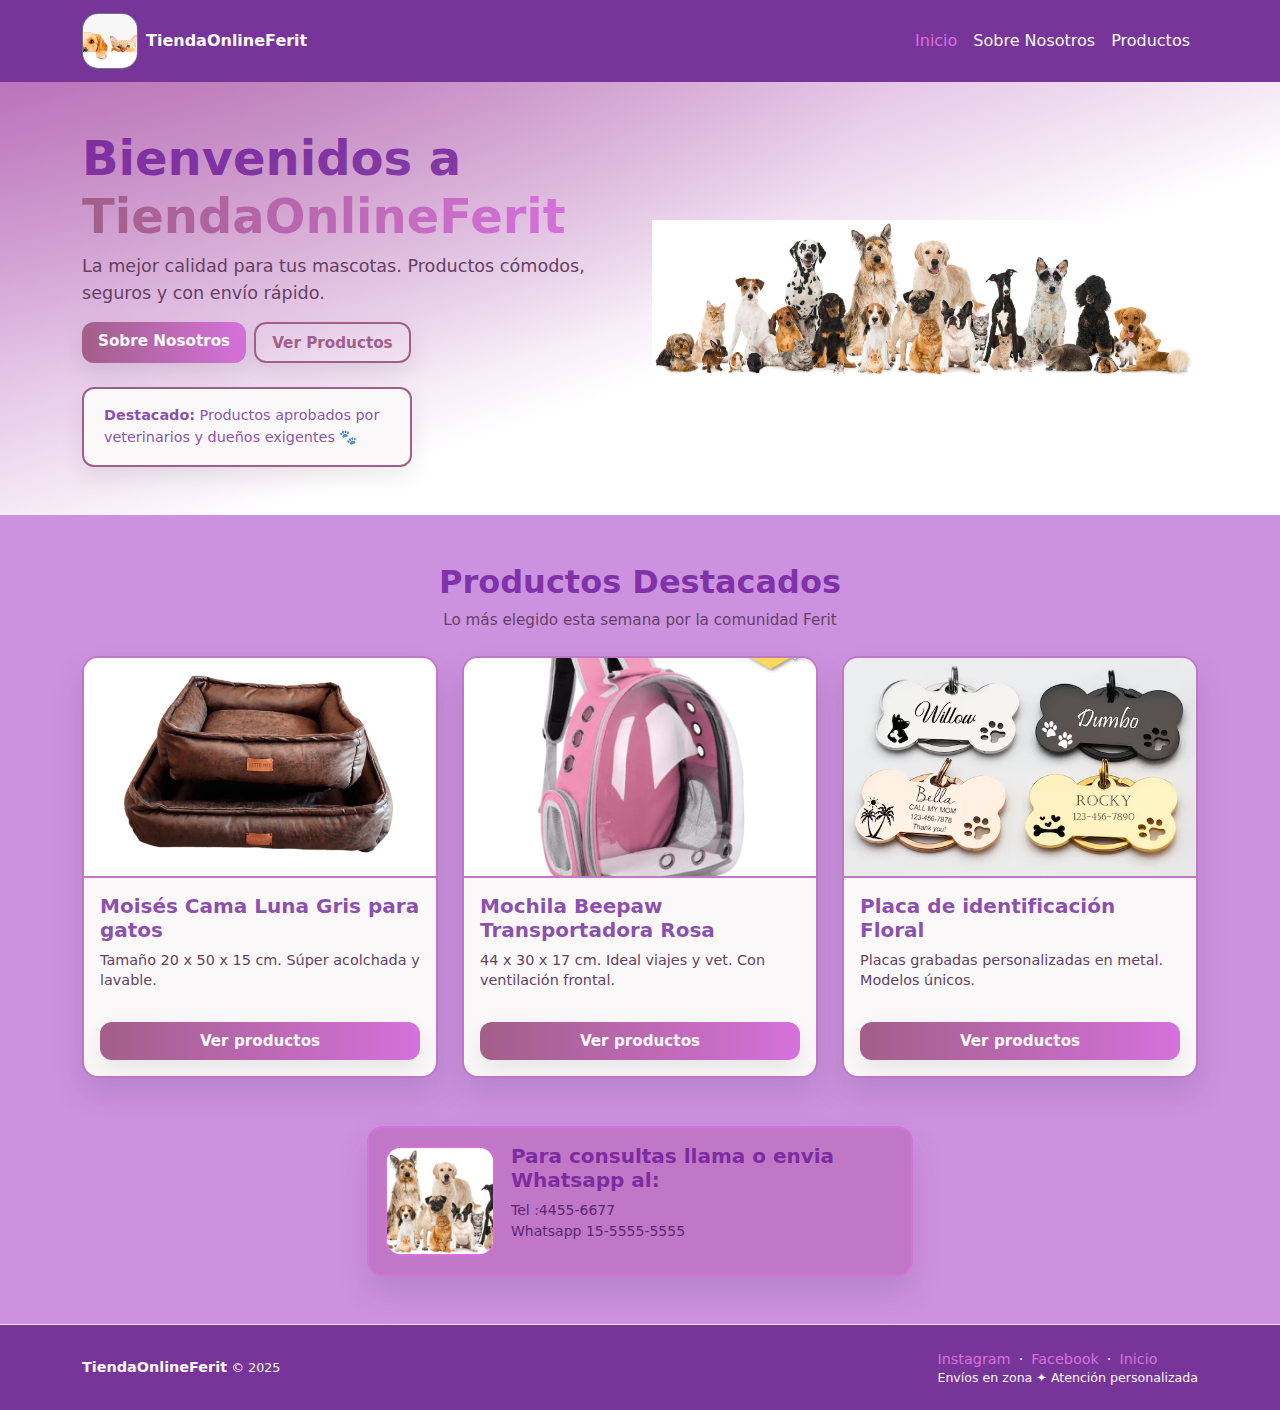
<file: index.html>
<!DOCTYPE html>
<html lang="es">
<head>
<meta charset="UTF-8" />
<meta name="viewport" content="width=device-width, initial-scale=1.0" />
<title>Tienda Online</title>

<!-- Redirección automática a tu carpeta -->
<meta http-equiv="refresh" content="0; url=ENTREGA2/index.html">
</head>
<body>
<p>Redirigiendo a la página principal...</p>
<a href="ENTREGA2/index.html">Ir al sitio</a>
</body>
</html>
</file>
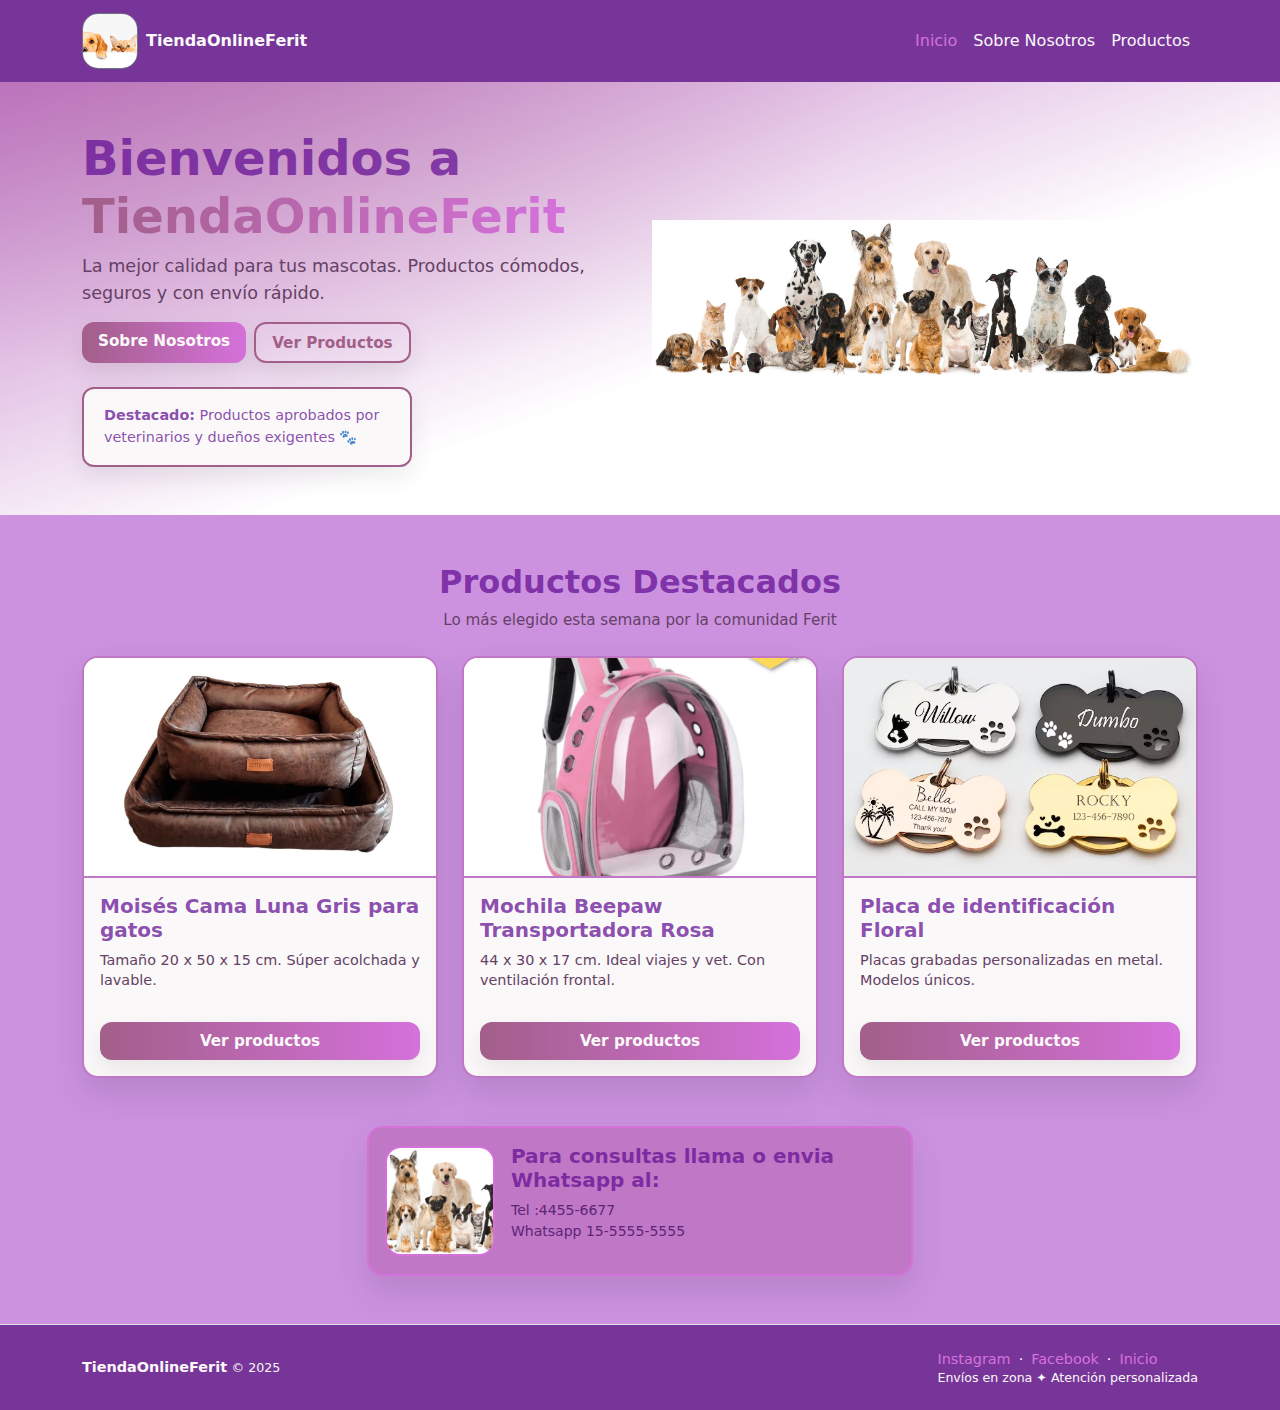
<file: ENTREGA2/index.html>
<!DOCTYPE html>
<html lang="es">
<head>
  <meta charset="UTF-8" />
  <meta name="viewport" content="width=device-width, initial-scale=1" />
  <title>Inicio | TiendaOnlineFerit</title>

  <!-- Bootstrap CSS -->
  <link
    href="https://cdn.jsdelivr.net/npm/bootstrap@5.3.3/dist/css/bootstrap.min.css"
    rel="stylesheet"
  >

  <!-- CSS -->
  <link rel="stylesheet" href="assets/css/styles.css">
</head>

<body class="bg-page">
<!-- ================= HEADER / NAV ================= -->
<header class="site-header shadow-sm">
  <nav class="navbar navbar-expand-lg navbar-dark bg-header">
    <div class="container d-flex align-items-center gap-3">

      <!-- Branding / Logo -->
      <a class="navbar-brand fw-bold d-flex align-items-center gap-2" href="index.html">
        <img
          src="assets/img/icon2.jpg"
          alt="Logo TiendaOnlineFerit"
          class="brand-logo rounded-4 border border-1 border-secondary"
        >
        <span class="brand-text">TiendaOnlineFerit</span>
      </a>

      <!-- Boton hamburguesa mobile =====  -->
      <button
        class="navbar-toggler ms-auto"
        type="button"
        data-bs-toggle="collapse"
        data-bs-target="#mainNav"
        aria-controls="mainNav"
        aria-expanded="false"
        aria-label="Mostrar menú"
      >
        <span class="navbar-toggler-icon"></span>
      </button>

      <!-- Links de navegación -->
      <div class="collapse navbar-collapse" id="mainNav">
        <ul class="navbar-nav ms-auto mb-2 mb-lg-0 text-center text-lg-start">
          <li class="nav-item">
            <a class="nav-link active" href="index.html" aria-current="page">Inicio</a>
          </li>
          <li class="nav-item">
            <a class="nav-link" href="about.html">Sobre Nosotros</a>
          </li>
          <li class="nav-item">
            <a class="nav-link" href="productos.html">Productos</a>
          </li>
        </ul>
      </div>

    </div>
  </nav>
</header>

<!-- === MAIN ================= -->
<main>
  <!-- ================= HERO / PORTADA ================= -->
  <section class="hero-section py-5">
    <div class="container">
      <div class="row align-items-center g-4">

        <!-- Texto principal -->
        <div class="col-12 col-lg-6">
          <h1 class="display-5 fw-bold hero-title">
            Bienvenidos a <span class="brand-accent">TiendaOnlineFerit</span>
          </h1>
          <p class="lead hero-subtitle">
            La mejor calidad para tus mascotas. Productos cómodos, seguros y
            con envío rápido.
          </p>

          <!-- Botones de acción -->
          <div class="d-flex flex-wrap gap-2">
            <a class="btn-main" href="about.html">Sobre Nosotros</a>
            <a class="btn-outline-main" href="productos.html">Ver Productos</a>
          </div>

          <!-- Ejemplo expliicito de box model -->
          <div class="box-example mt-4">
            <strong>Destacado:</strong> Productos aprobados por veterinarios y dueños exigentes 🐾
          </div>
        </div>

        <!-- IMG decorativa / héroe (puede ser una de tus fotos de productos) -->
        <div class="col-12 col-lg-6 text-center">
          <img
            src="assets/img/mascotassi.jpeg"
            alt="mascotassi"
            
          >
        </div>

      </div>
    </div>
  </section>
  
  <!-- ================= SECCIoN PRODUCTOS DESTACADOS ================= -->
  <section class="py-5 productos-destacados">
    <div class="container">

      <!-- Título de la sección -->
      <header class="text-center mb-4">
        <h2 class="section-title fw-bold">Productos Destacados</h2>
        <p class="section-desc">
          Lo más elegido esta semana por la comunidad Ferit
        </p>
      </header>

      <!-- Grid responsive -->
      <div class="row g-4">
        <!-- Card 1 ================= -->
        <article class="col-12 col-md-6 col-lg-4">
          <div class="producto-card h-100 d-flex flex-column">
            <img
              class="producto-img"
              src="assets/img/Moisés Prato Beige.webp"
              alt="Cama tipo moisés beige para gatos"
            >
            <div class="p-3 flex-grow-1 d-flex flex-column">
              <h3 class="producto-nombre h5">
                Moisés Cama Luna Gris para gatos
              </h3>
              <p class="producto-desc flex-grow-1">
                Tamaño 20 x 50 x 15 cm. Súper acolchada y lavable.
              </p>

              <a href="about.html" class="btn-main w-100 text-center mt-3">
                Ver productos
              </a>
            </div>
          </div>
        </article>

        <!-- Card 2 ================= -->
        <article class="col-12 col-md-6 col-lg-4">
          <div class="producto-card h-100 d-flex flex-column">
            <img
              class="producto-img"
              src="assets/img/mochilarosa.png"
              alt="Mochila transportadora rosa Beepaw"
            >
            <div class="p-3 flex-grow-1 d-flex flex-column">
              <h3 class="producto-nombre h5">
                Mochila Beepaw Transportadora Rosa
              </h3>
              <p class="producto-desc flex-grow-1">
                44 x 30 x 17 cm. Ideal viajes y vet. Con ventilación frontal.
              </p>

              <a href="productos.html" class="btn-main w-100 text-center mt-3">
                Ver productos
              </a>
            </div>
          </div>
        </article>

        <!-- Card 3 ================= -->
        <article class="col-12 col-md-6 col-lg-4">
          <div class="producto-card h-100 d-flex flex-column">
            <img
              class="producto-img"
              src="assets/img/placas.avif"
              alt="Placa de identificación personalizada en metal floral"
            >
            <div class="p-3 flex-grow-1 d-flex flex-column">
              <h3 class="producto-nombre h5">
                Placa de identificación Floral
              </h3>
              <p class="producto-desc flex-grow-1">
                Placas grabadas personalizadas en metal. Modelos únicos.
              </p>

              <a href="about.html" class="btn-main w-100 text-center mt-3">
                Ver productos
              </a>
            </div>
          </div>
        </article>
      </div>

      <!-- Card 4 separada - info de envíos/pagos ================= -->
      <div class="row g-4 mt-4">
        <article class="col-12 col-md-8 col-lg-6 mx-auto">
          <div class="info-card h-100 d-flex flex-column flex-md-row align-items-center gap-3 p-3">
            <img
              class="info-img rounded-4"
              src="assets/img/mascotassi.jpeg"
              alt="mascotassi"
            >
            <div class="flex-grow-1">
              <h3 class="h5 fw-bold mb-2 text-header">
                Para consultas llama o envia Whatsapp al:
              </h3>
              <p class="mb-3 small">
                Tel :4455-6677 <br>
                Whatsapp 15-5555-5555
              </p>
            </div>
          </div>
        </article>
      </div>

    </div>
  </section>
</main>


<!-- ================= FOOTER ================= -->
<footer class="site-footer py-4 border-top bg-footer">
  <div class="container">
    <div class="d-flex flex-column flex-md-row justify-content-between align-items-start align-items-md-center gap-3">

      <div class="text-footer">
        <strong>TiendaOnlineFerit</strong>
        <small> © 2025</small>
      </div>

      <div class="d-flex flex-column text-footer">
        <div class="d-flex gap-2 flex-wrap">
          <a class="footer-link" href="https://www.instagram.com/">Instagram</a> · 
          <a class="footer-link" href="https://www.facebook.com/">Facebook</a> · 
          <a class="footer-link" href="index.html">Inicio</a>
        </div>
        <small>Envíos en zona ✦ Atención personalizada</small>
      </div>

    </div>
  </div>
</footer>

<!-- Bootstrap JS -->
<script src="https://cdn.jsdelivr.net/npm/bootstrap@5.3.3/dist/js/bootstrap.bundle.min.js"></script>

</body>
</html>
</file>
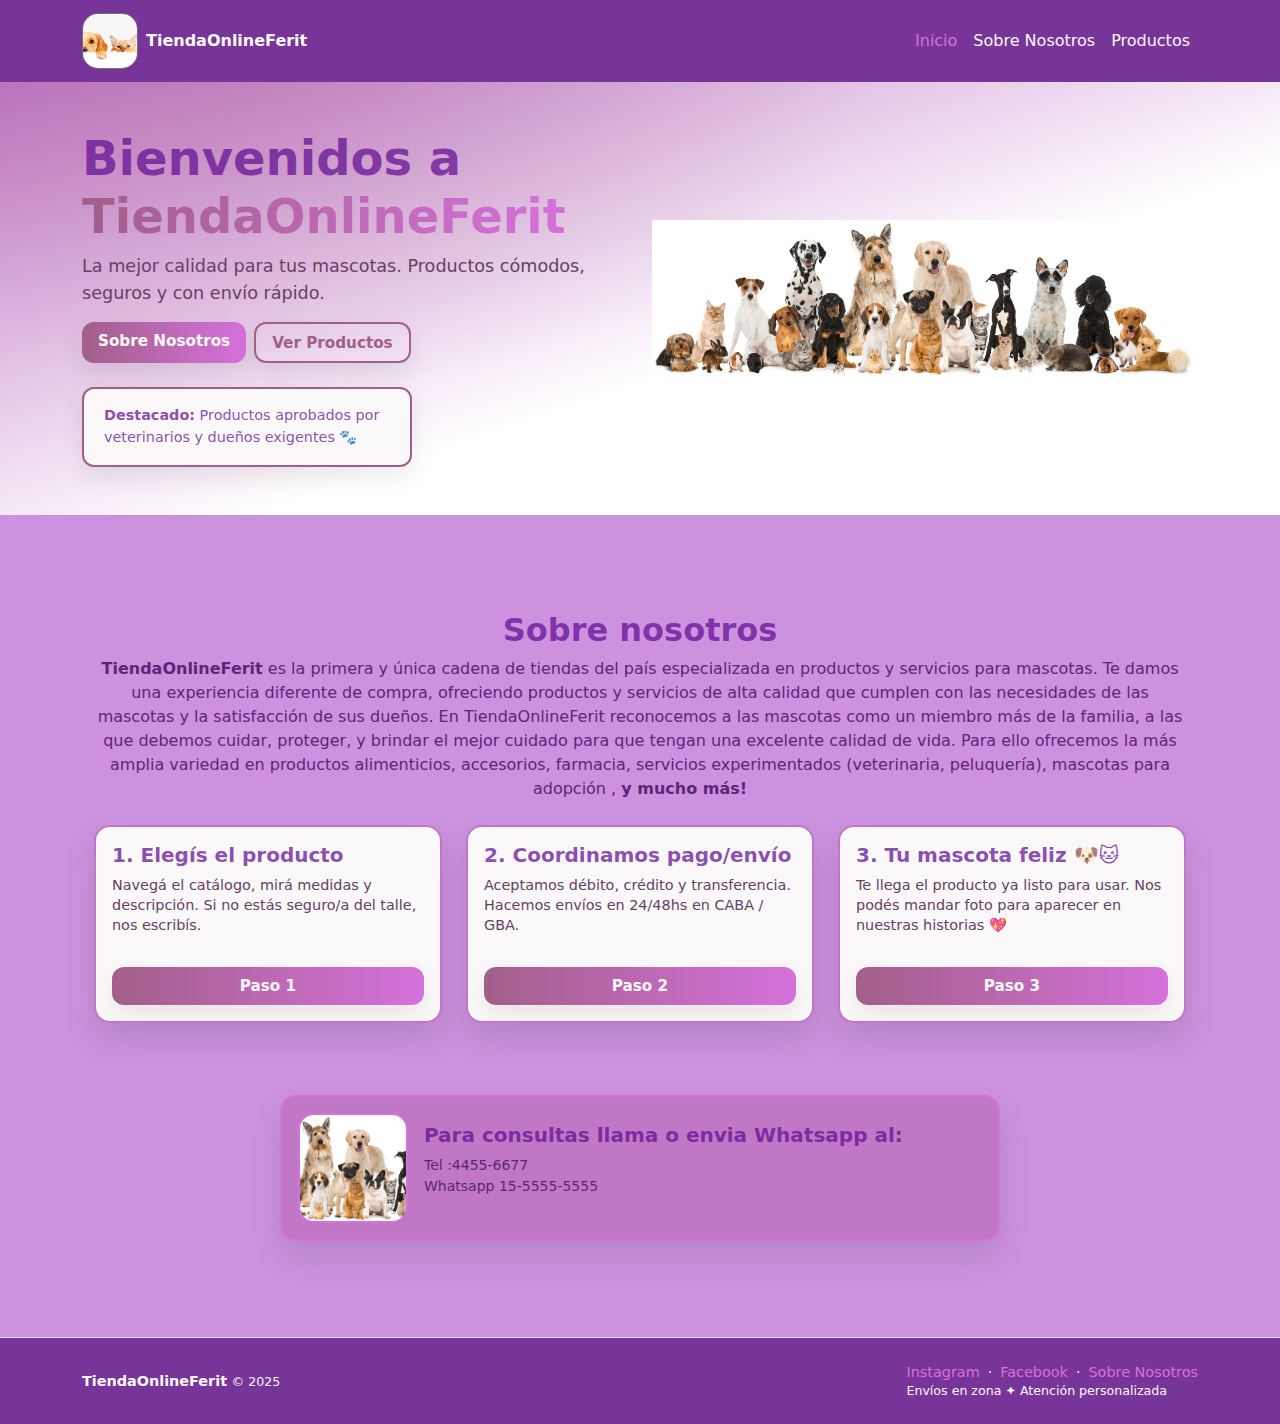
<file: ENTREGA2/about.html>
<!DOCTYPE html>
<html lang="es">
<head>
  <meta charset="UTF-8" />
  <meta name="viewport" content="width=device-width, initial-scale=1" />
  <title>Inicio | TiendaOnlineFerit</title>

  <!-- Bootstrap CSS -->
  <link
    href="https://cdn.jsdelivr.net/npm/bootstrap@5.3.3/dist/css/bootstrap.min.css"
    rel="stylesheet"
  >

  <!-- CSS -->
  <link rel="stylesheet" href="assets/css/styles.css">
</head>

<body class="bg-page">
<!-- ================= HEADER / NAV ================= -->
<header class="site-header shadow-sm">
  <nav class="navbar navbar-expand-lg navbar-dark bg-header">
    <div class="container d-flex align-items-center gap-3">

      <!-- Branding / Logo -->
      <a class="navbar-brand fw-bold d-flex align-items-center gap-2" href="index.html">
        <img
          src="assets/img/icon2.jpg"
          alt="Logo TiendaOnlineFerit"
          class="brand-logo rounded-4 border border-1 border-secondary"
        >
        <span class="brand-text">TiendaOnlineFerit</span>
      </a>

      <!-- Botón hamburguesa mobile (componente Bootstrap) -->
      <button
        class="navbar-toggler ms-auto"
        type="button"
        data-bs-toggle="collapse"
        data-bs-target="#mainNav"
        aria-controls="mainNav"
        aria-expanded="false"
        aria-label="Mostrar menú"
      >
        <span class="navbar-toggler-icon"></span>
      </button>

      <!-- Links de navegación -->
      <div class="collapse navbar-collapse" id="mainNav">
        <ul class="navbar-nav ms-auto mb-2 mb-lg-0 text-center text-lg-start">
          <li class="nav-item">
            <a class="nav-link active" href="index.html" aria-current="page">Inicio</a>
          </li>
          <li class="nav-item">
            <a class="nav-link" href="about.html">Sobre Nosotros</a>
          </li>
          <li class="nav-item">
            <a class="nav-link" href="productos.html">Productos</a>
          </li>
        </ul>
      </div>

    </div>
  </nav>
</header>

<!-- === MAIN =-->
<main>
  <!-- ================= HERO / PORTADA ================= -->
  <section class="hero-section py-5">
    <div class="container">
      <div class="row align-items-center g-4">

        <!-- Texto principal -->
        <div class="col-12 col-lg-6">
          <h1 class="display-5 fw-bold hero-title">
            Bienvenidos a <span class="brand-accent">TiendaOnlineFerit</span>
          </h1>
          <p class="lead hero-subtitle">
            La mejor calidad para tus mascotas. Productos cómodos, seguros y
            con envío rápido.
          </p>

          <!-- Botones de accion -->
          <div class="d-flex flex-wrap gap-2">
            <a class="btn-main" href="about.html">Sobre Nosotros</a>
            <a class="btn-outline-main" href="productos.html">Ver Productos</a>
          </div>

          <!-- Ejemplo explícito de box model -->
          <div class="box-example mt-4">
            <strong>Destacado:</strong> Productos aprobados por veterinarios y dueños exigentes 🐾
          </div>
        </div>

        <!-- IMG  -->
        <div class="col-12 col-lg-6 text-center">
          <img
            src="assets/img/mascotassi.jpeg"
            alt="mascotassi"
            
          >
        </div>

      </div>
    </div>
  </section>

<!-- SOBRE NOSOTROS -->
  <section class="py-5 productos-destacados">
    <div class="container">
    
  <!-- COMO COMPRAR (PASOS) ========= -->
  <section class="py-5 productos-destacados">
    <div class="container">

      <header class="text-center mb-4">
        <h2 class="section-title fw-bold">Sobre nosotros</h2>
        <p >
          <strong>TiendaOnlineFerit</strong>  es la primera y única cadena de tiendas del país especializada en productos y servicios para mascotas. 
          Te damos una experiencia diferente de compra, ofreciendo productos y servicios de alta calidad que cumplen con 
          las necesidades de las mascotas y la satisfacción de sus dueños.

En TiendaOnlineFerit reconocemos a las mascotas como un miembro más de la familia, a las que debemos cuidar, proteger, y brindar el 
mejor cuidado para que tengan una excelente calidad de vida. Para ello ofrecemos la más amplia variedad en productos
alimenticios, accesorios, farmacia, servicios experimentados (veterinaria, peluquería), mascotas para adopción ,
<strong>y mucho más!</strong></p>

      </header>

      <div class="row g-4">
        <!-- Paso 1 -->
        <article class="col-12 col-md-6 col-lg-4">
          <div class="producto-card h-100 d-flex flex-column">
            <div class="p-3 flex-grow-1 d-flex flex-column">
              <h3 class="producto-nombre h5">1. Elegís el producto</h3>
              <p class="producto-desc flex-grow-1">
                Navegá el catálogo, mirá medidas y descripción. Si no estás
                seguro/a del talle, nos escribís.
              </p>
              <span class="btn-main text-center mt-3 disabled" aria-disabled="true">Paso 1</span>
            </div>
          </div>
        </article>

        <!-- Paso 2 -->
        <article class="col-12 col-md-6 col-lg-4">
          <div class="producto-card h-100 d-flex flex-column">
            <div class="p-3 flex-grow-1 d-flex flex-column">
              <h3 class="producto-nombre h5">2. Coordinamos pago/envío</h3>
              <p class="producto-desc flex-grow-1">
                Aceptamos débito, crédito y transferencia. Hacemos envíos en
                24/48hs en CABA / GBA.
              </p>
              <span class="btn-main text-center mt-3 disabled" aria-disabled="true">Paso 2</span>
            </div>
          </div>
        </article>

        <!-- Paso 3 -->
        <article class="col-12 col-md-6 col-lg-4">
          <div class="producto-card h-100 d-flex flex-column">
            <div class="p-3 flex-grow-1 d-flex flex-column">
              <h3 class="producto-nombre h5">3. Tu mascota feliz 🐶🐱</h3>
              <p class="producto-desc flex-grow-1">
                Te llega el producto ya listo para usar. Nos podés mandar foto
                para aparecer en nuestras historias 💖
              </p>
              <span class="btn-main text-center mt-3 disabled" aria-disabled="true">Paso 3</span>
            </div>
          </div>
        </article>

      </div>

      <!-- Bloque info contacto -->
      <div class="row g-4 mt-5">
        <article class="col-12 col-md-10 col-lg-8 mx-auto">
          <div class="info-card h-100 d-flex flex-column flex-md-row align-items-center gap-3 p-3">
            <img
              class="info-img rounded-4"
              src="assets/img/mascotassi.jpeg"
              alt="Clientes felices con sus mascotas">

            <div class="flex-grow-1">
              <h3 class="h5 fw-bold mb-2 text-header">
                Para consultas llama o envia Whatsapp al:
              </h3>
              <p class="mb-3 small">
                Tel :4455-6677 <br>
                Whatsapp 15-5555-5555
              </p>
            </div>
          </div>
        </article>
      </div>

    </div>
  </section>

</main>

<!-- ========= FOOTER ========= -->
<footer class="site-footer py-4 border-top bg-footer">
  <div class="container">
    <div class="d-flex flex-column flex-md-row justify-content-between align-items-start align-items-md-center gap-3">

      <div class="text-footer">
        <strong>TiendaOnlineFerit</strong>
        <small> © 2025</small>
      </div>

      <div class="d-flex flex-column text-footer">
        <div class="d-flex gap-2 flex-wrap">
          <a class="footer-link" href="https://www.instagram.com/">Instagram</a> · 
          <a class="footer-link" href="https://www.facebook.com/">Facebook</a> · 
          <a class="footer-link" href="about.html">Sobre Nosotros</a>
        </div>
        <small>Envíos en zona ✦ Atención personalizada</small>
      </div>

    </div>
  </div>
</footer>
<!-- ========= /FOOTER ========= -->

<!-- Bootstrap JS -->
<script src="https://cdn.jsdelivr.net/npm/bootstrap@5.3.3/dist/js/bootstrap.bundle.min.js"></script>

</body>
</html>
</file>
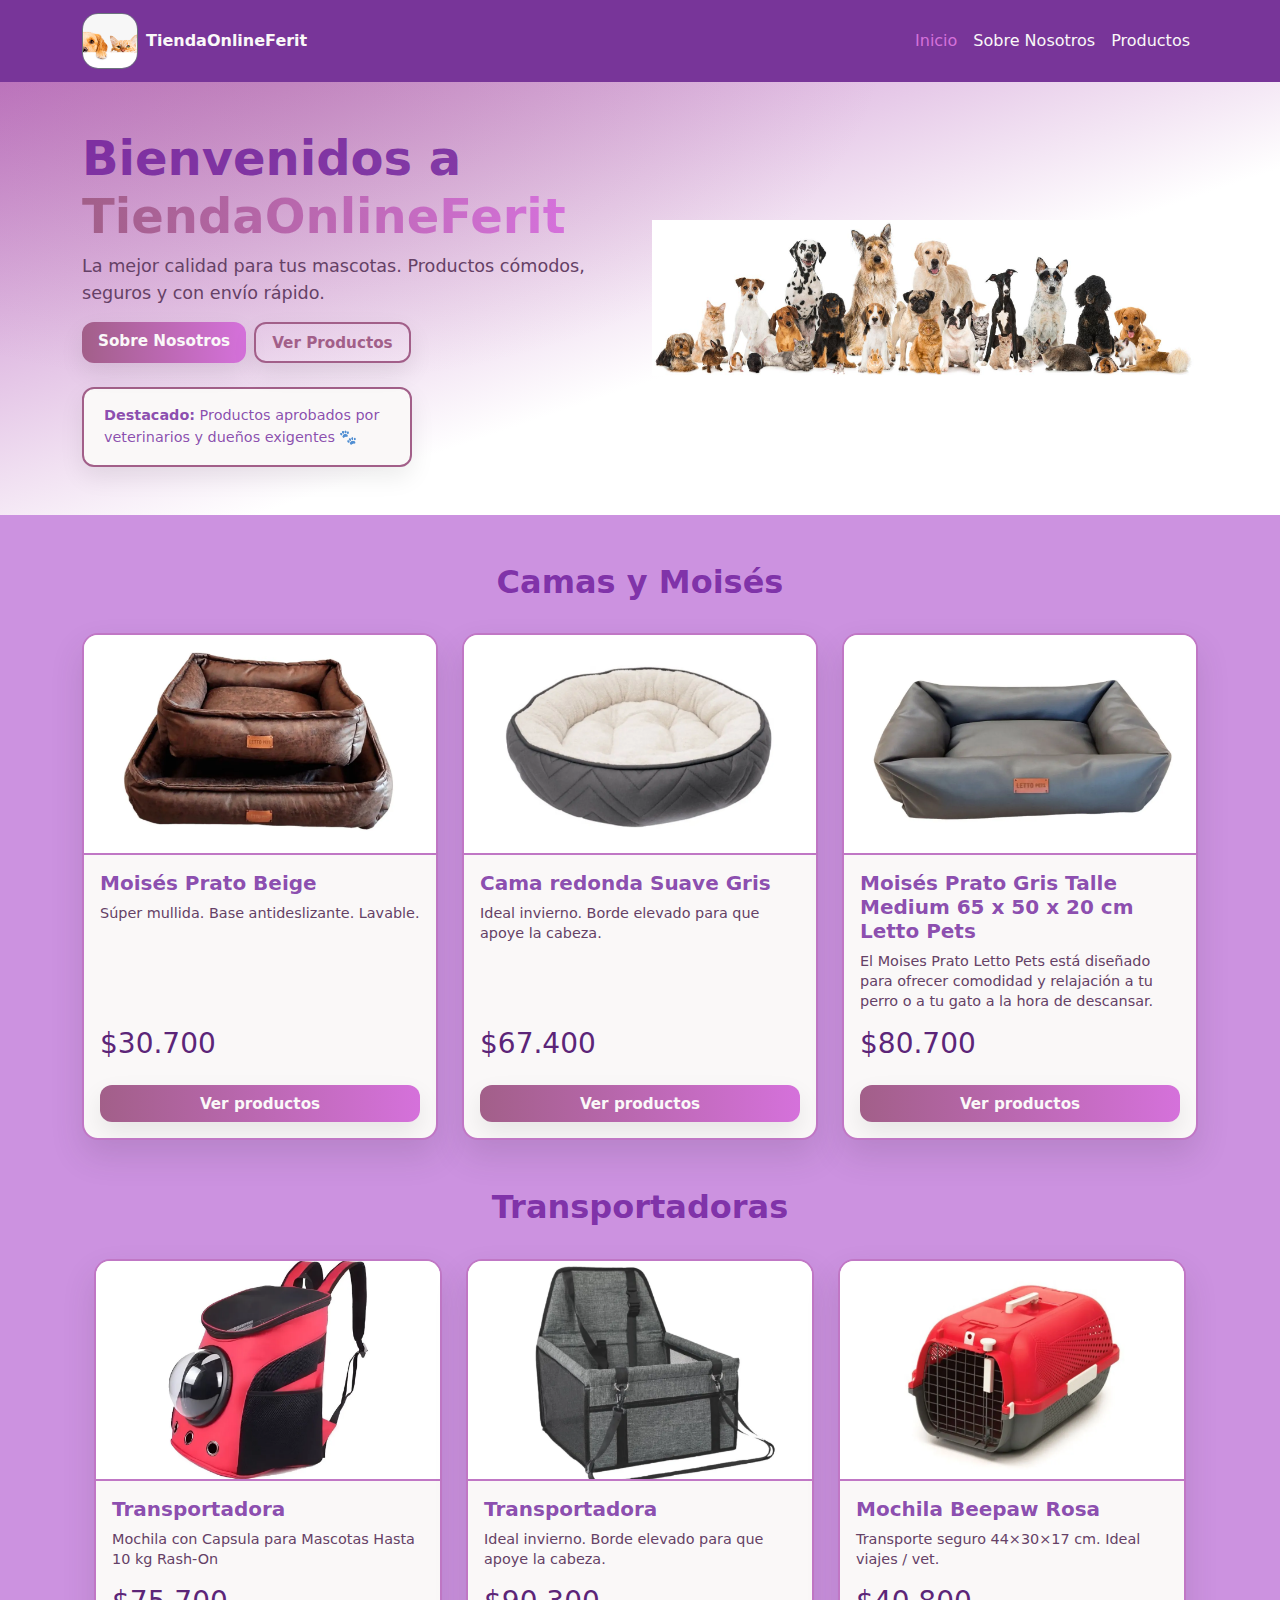
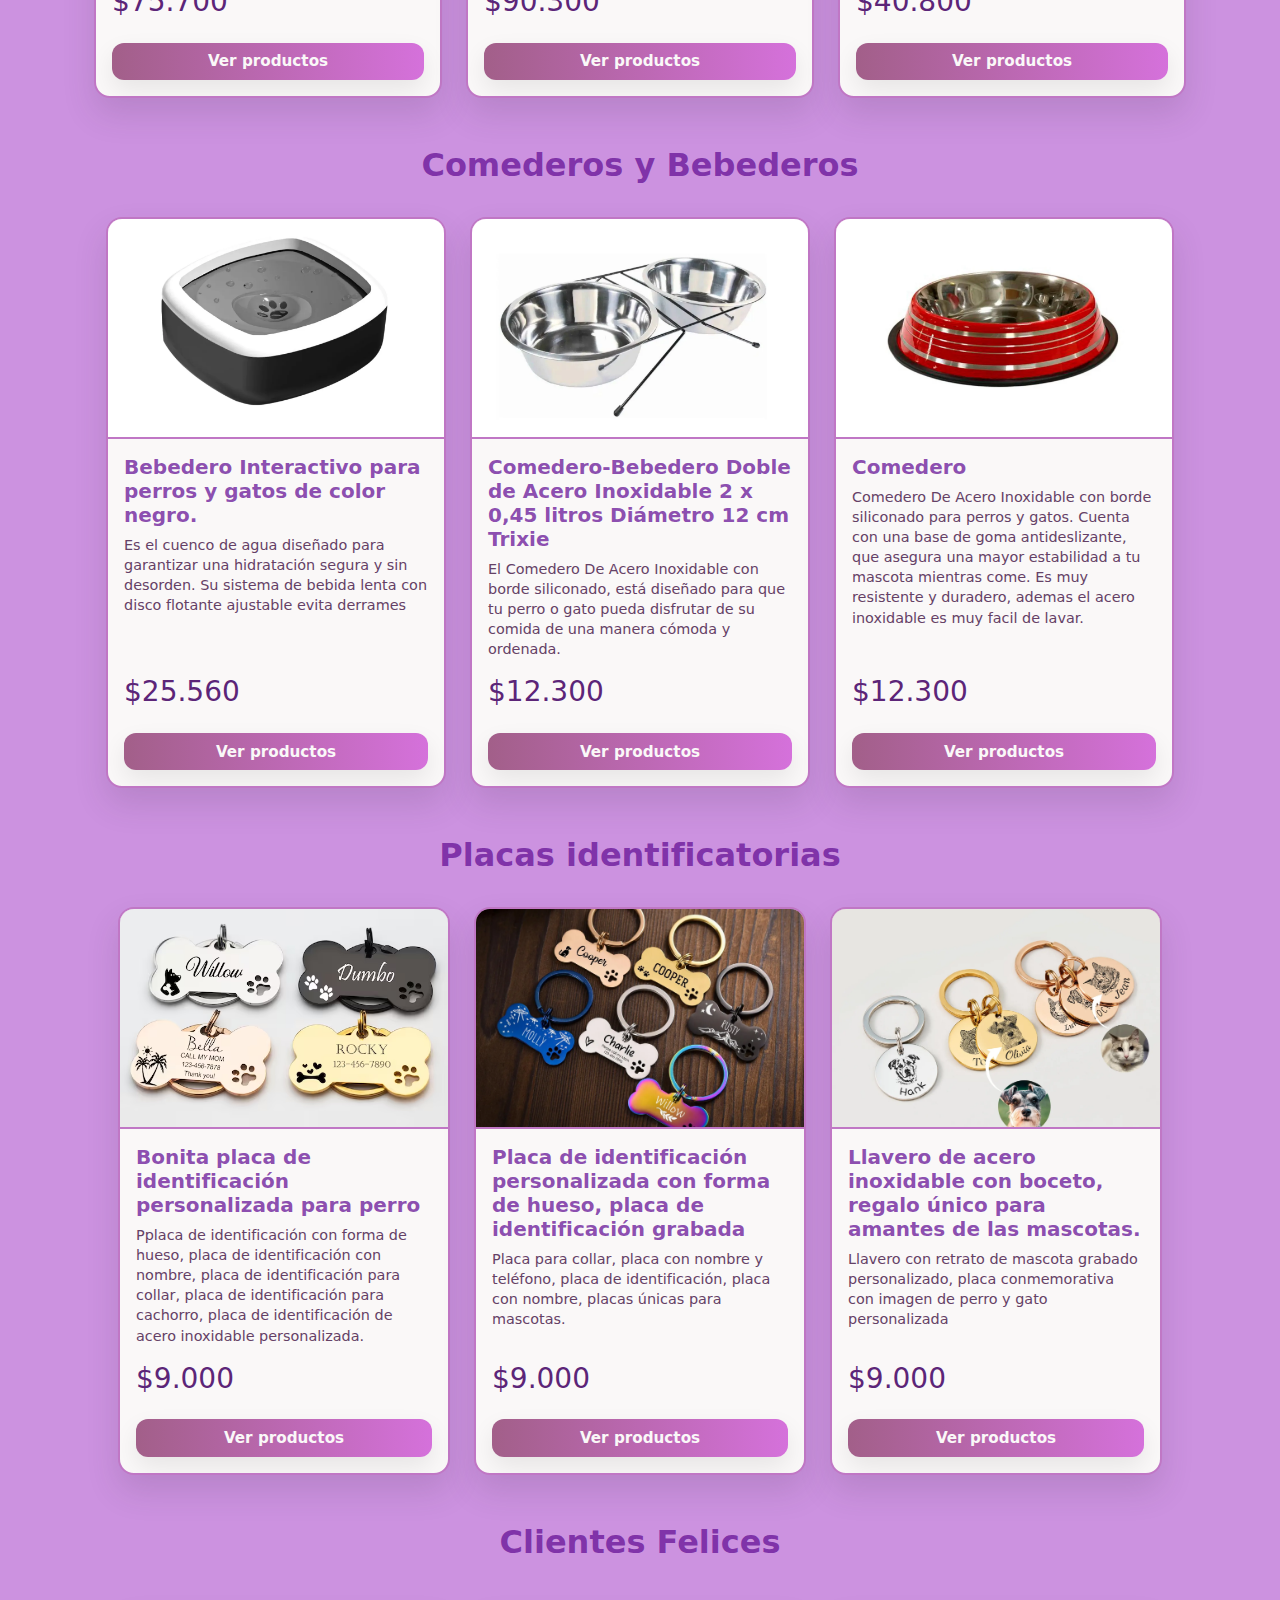
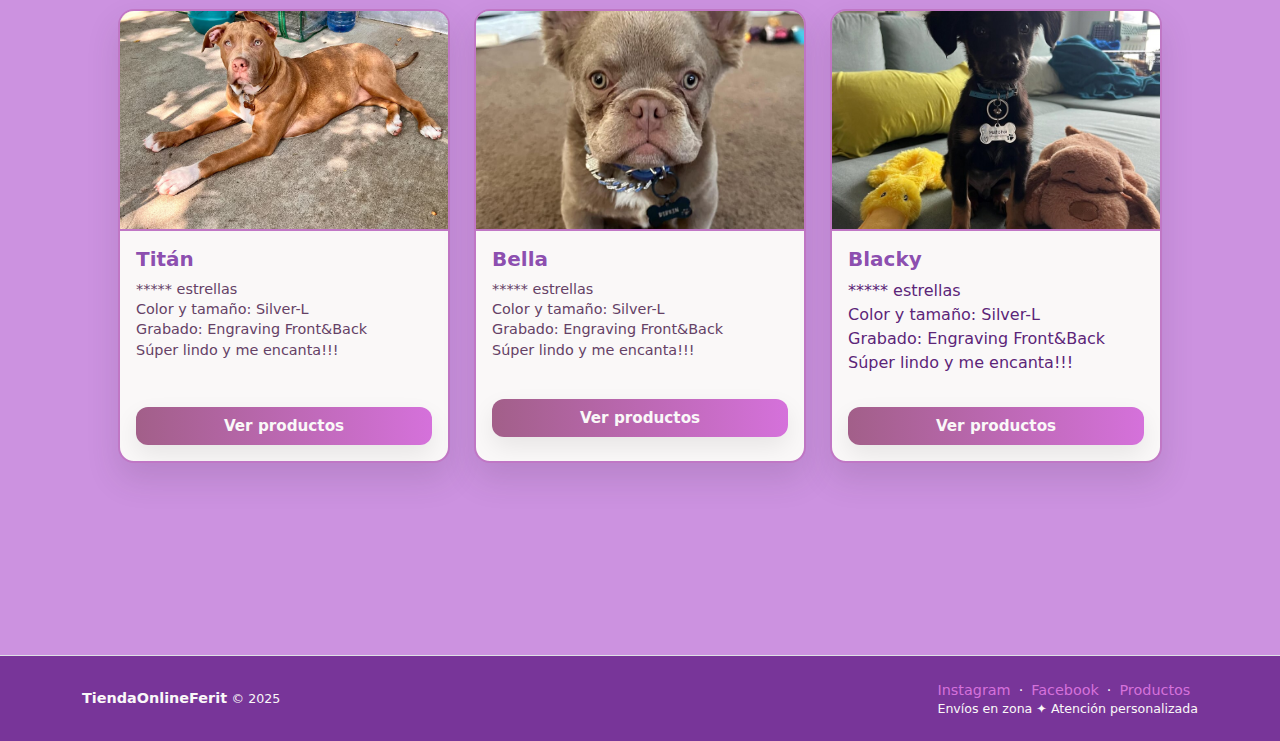
<file: ENTREGA2/productos.html>
<!DOCTYPE html>
<html lang="es">
<head>
  <meta charset="UTF-8" />
  <meta name="viewport" content="width=device-width, initial-scale=1" />
  <title>Inicio | TiendaOnlineFerit</title>

  <!-- Bootstrap CSS -->
  <link
    href="https://cdn.jsdelivr.net/npm/bootstrap@5.3.3/dist/css/bootstrap.min.css"
    rel="stylesheet"
  >

  <!-- CSS -->
  <link rel="stylesheet" href="assets/css/styles.css">
</head>

<body class="bg-page">
<!-- ================= HEADER / NAV ================= -->
<header class="site-header shadow-sm">
  <nav class="navbar navbar-expand-lg navbar-dark bg-header">
    <div class="container d-flex align-items-center gap-3">

      <!-- Branding / Logo -->
      <a class="navbar-brand fw-bold d-flex align-items-center gap-2" href="index.html">
        <img
          src="assets/img/icon2.jpg"
          alt="Logo TiendaOnlineFerit"
          class="brand-logo rounded-4 border border-1 border-secondary"
        >
        <span class="brand-text">TiendaOnlineFerit</span>
      </a>

      <!-- Botón hamburguesa mobile (componente Bootstrap) -->
      <button
        class="navbar-toggler ms-auto"
        type="button"
        data-bs-toggle="collapse"
        data-bs-target="#mainNav"
        aria-controls="mainNav"
        aria-expanded="false"
        aria-label="Mostrar menú"
      >
        <span class="navbar-toggler-icon"></span>
      </button>

      <!-- Links de navegación -->
      <div class="collapse navbar-collapse" id="mainNav">
        <ul class="navbar-nav ms-auto mb-2 mb-lg-0 text-center text-lg-start">
          <li class="nav-item">
            <a class="nav-link active" href="index.html" aria-current="page">Inicio</a>
          </li>
          <li class="nav-item">
            <a class="nav-link" href="about.html">Sobre Nosotros</a>
          </li>
          <li class="nav-item">
            <a class="nav-link" href="productos.html">Productos</a>
          </li>
        </ul>
      </div>

    </div>
  </nav>
</header>
<!-- ================= /HEADER ================= -->


<!-- ================= MAIN ================= -->
<main>

  <!-- ================= HERO / PORTADA ================= -->
  <section class="hero-section py-5">
    <div class="container">
      <div class="row align-items-center g-4">

        <!-- Texto principal -->
        <div class="col-12 col-lg-6">
          <h1 class="display-5 fw-bold hero-title">
            Bienvenidos a <span class="brand-accent">TiendaOnlineFerit</span>
          </h1>
          <p class="lead hero-subtitle">
            La mejor calidad para tus mascotas. Productos cómodos, seguros y
            con envío rápido.
          </p>

          <!-- Botones de acción -->
          <div class="d-flex flex-wrap gap-2">
            <a class="btn-main" href="about.html">Sobre Nosotros</a>
            <a class="btn-outline-main" href="productos.html">Ver Productos</a>
          </div>

          <!-- Ejemplo explícito de box model -->
          <div class="box-example mt-4">
            <strong>Destacado:</strong> Productos aprobados por veterinarios y dueños exigentes 🐾
          </div>
        </div>

        <!-- IMG decorativa / héroe (puede ser una de tus fotos de productos) -->
        <div class="col-12 col-lg-6 text-center">
          <img
            src="assets/img/mascotassi.jpeg"
            alt="mascotassi"
            
          >
        </div>

      </div>
    </div>
  </section>


  <!-- LISTA DE PRODUCTOS - CAMAS Y MOISES ============= -->

  <section class="py-5 productos-destacados">
    <div class="container">
      <!-
      <header class="text-center mb-4">
        <h2 class="section-title fw-bold">Camas y Moisés</h2> <br>
        <!-- <p class="section-desc">
          La mejor <strong>Calidad</strong> Y <strong>Precio</strong> tu mascota
        </p> -->
      </header>

      <div class="row g-4">
        <!-- Producto 1 ============= -->
        <article class="col-12 col-md-6 col-lg-4">
          <div class="producto-card h-100 d-flex flex-column">
            <img
              class="producto-img"
              src="assets/img/Moisés Prato Beige.webp"
              alt="Cama moisés beige acolchada para gatos"
            >
            <div class="p-3 flex-grow-1 d-flex flex-column">
              <h3 class="producto-nombre h5">
                Moisés Prato Beige
              </h3>
              <p class="producto-desc flex-grow-1">
                Súper mullida. Base antideslizante. Lavable.
              </p>
              <h3>$30.700</h3>
              <a href="#" class="btn-main w-100 text-center mt-3">
                Ver productos
              </a>
            </div>
          </div>
        </article>

        <!-- Producto 2 -->
        <article class="col-12 col-md-6 col-lg-4">
          <div class="producto-card h-100 d-flex flex-column">
            <img
              class="producto-img"
              src="assets/img/cama redonda 56cm grisy blanco.webp"
              alt="camaredonda"
            >
            <div class="p-3 flex-grow-1 d-flex flex-column">
              <h3 class="producto-nombre h5">
                Cama redonda Suave Gris
              </h3>
              <p class="producto-desc flex-grow-1">
                Ideal invierno. Borde elevado para que apoye la cabeza.
              </p>
              <h3>$67.400</h3>
              <a href="#" class="btn-main w-100 text-center mt-3">
                Ver productos
              </a>
            </div>
          </div>
        </article>

        <!-- Producto 3 -->
        <article class="col-12 col-md-6 col-lg-4">
          <div class="producto-card h-100 d-flex flex-column">
            <img
              class="producto-img"
              src="assets/img/moisess.webp"
              alt="moisess"
            >
            <div class="p-3 flex-grow-1 d-flex flex-column">
              <h3 class="producto-nombre h5">
                Moisés Prato Gris Talle Medium 65 x 50 x 20 cm Letto Pets
              </h3>
              <p class="producto-desc flex-grow-1">
              El Moises Prato Letto Pets está diseñado para ofrecer comodidad y relajación 
              a tu perro o a tu gato a la hora de descansar. 
              </p>
              <h3>$80.700</h3>
              <a href="#" class="btn-main w-100 text-center mt-3">
                Ver productos
              </a>
            </div>
          </div>
        </article>
      </div>

<!-- Segundo bloque TRANSPORTADORAS ******************************************************--> 
<section class="py-5 productos-destacados">
    <div class="container">
      <!-
      <header class="text-center mb-4">
        <h2 class="section-title fw-bold">Transportadoras</h2> <br>
        <!-- <p class="section-desc">
        La mejor calidad. Ideales para gatos y perros.
        </p> -->
      </header>

      <div class="row g-4">
        <!-- Producto 4 ===========* -->
        <article class="col-12 col-md-6 col-lg-4">
          <div class="producto-card h-100 d-flex flex-column">
            <img
              class="producto-img"
              src="assets/img/transportadora.webp"
              alt="transportadora"
            >
            <div class="p-3 flex-grow-1 d-flex flex-column">
              <h3 class="producto-nombre h5">
                Transportadora
              </h3>
              <p class="producto-desc flex-grow-1">
                Mochila con Capsula para Mascotas Hasta 10 kg Rash-On
              </p>
              <h3>$75.700</h3>
              <a href="#" class="btn-main w-100 text-center mt-3">
                Ver productos
              </a>
            </div>
          </div>
        </article>

        <!-- Producto 5 -->
        <article class="col-12 col-md-6 col-lg-4">
          <div class="producto-card h-100 d-flex flex-column">
            <img
              class="producto-img"
              src="assets/img/transportadora1.webp"
              alt="transportadora1"
            >
            <div class="p-3 flex-grow-1 d-flex flex-column">
              <h3 class="producto-nombre h5">
                Transportadora
              </h3>
              <p class="producto-desc flex-grow-1">
                Ideal invierno. Borde elevado para que apoye la cabeza.
              </p>
              <h3>$90.300</h3>
              <a href="#" class="btn-main w-100 text-center mt-3">
                Ver productos
              </a>
            </div>
          </div>
        </article>

        <!-- Producto 6 -->
        <article class="col-12 col-md-6 col-lg-4">
          <div class="producto-card h-100 d-flex flex-column">
            <img
              class="producto-img"
              src="assets/img/transportadora2.webp"
              alt="transportadora2"
            >
            <div class="p-3 flex-grow-1 d-flex flex-column">
              <h3 class="producto-nombre h5">
                Mochila Beepaw Rosa
              </h3>
              <p class="producto-desc flex-grow-1">
                Transporte seguro 44×30×17 cm. Ideal viajes / vet.
              </p>
              <h3>$40.800</h3>
              <a href="#" class="btn-main w-100 text-center mt-3">
                Ver productos
              </a>
            </div>
          </div>
        </article>
      </div>


      <!-- CARD 3 - SECCION COMEDEROS Y BEBEDEROS  **********************************************************-->
      
  <section class="py-5 productos-destacados">
    <div class="container">
      <!-
      <header class="text-center mb-4">
        <h2 class="section-title fw-bold">Comederos y Bebederos</h2> <br>
        <!-- <p class="section-desc">
          La mejor <strong>Calidad</strong> Y <strong>Precio</strong> tu mascota
        </p> -->
      </header>

      <div class="row g-4">
        <!-- Producto 7 ============= -->
        <article class="col-12 col-md-6 col-lg-4">
          <div class="producto-card h-100 d-flex flex-column">
            <img
              class="producto-img"
              src="assets/img/bebedero.webp"
              alt="bebedero"
            >
            <div class="p-3 flex-grow-1 d-flex flex-column">
              <h3 class="producto-nombre h5">
                Bebedero Interactivo para perros y gatos de color negro. 
              </h3>
              <p class="producto-desc flex-grow-1">
                Es el cuenco de agua diseñado para 
              garantizar una hidratación segura y sin desorden. Su sistema de bebida lenta con disco flotante ajustable evita 
              derrames 
              </p>
              <h3>$25.560</h3>
              <a href="#" class="btn-main w-100 text-center mt-3">
                Ver productos
              </a>
            </div>
          </div>
        </article>

        <!-- Producto 8 -->
        <article class="col-12 col-md-6 col-lg-4">
          <div class="producto-card h-100 d-flex flex-column">
            <img
              class="producto-img"
              src="assets/img/bebederoycomedero.webp"
              alt="bebederoycomedero"
            >
            <div class="p-3 flex-grow-1 d-flex flex-column">
              <h3 class="producto-nombre h5">
                Comedero-Bebedero Doble de Acero Inoxidable 2 x 0,45 litros Diámetro 12 cm Trixie
              </h3>
              <p class="producto-desc flex-grow-1">
                El Comedero De Acero Inoxidable con borde siliconado, está diseñado para que tu perro o gato pueda disfrutar de 
              su comida de una manera cómoda y ordenada. 
              </p>
              <h3>$12.300</h3>
              <a href="#" class="btn-main w-100 text-center mt-3">
                Ver productos
              </a>
            </div>
          </div>
        </article>

        <!-- Producto 9 -->
        <article class="col-12 col-md-6 col-lg-4">
          <div class="producto-card h-100 d-flex flex-column">
            <img
              class="producto-img"
              src="assets/img/comedero.webp"
              alt="comederoweb"
            >
            <div class="p-3 flex-grow-1 d-flex flex-column">
              <h3 class="producto-nombre h5">
                Comedero
              </h3>
              <p class="producto-desc flex-grow-1">
              Comedero De Acero Inoxidable con borde siliconado para perros y gatos. 
              Cuenta con una base de goma antideslizante, que asegura una mayor estabilidad
              a tu mascota mientras come. Es muy resistente y duradero, ademas el acero inoxidable
              es muy facil de lavar.</
              </p>
              <h3>$12.300</h3>
              <a href="#" class="btn-main w-100 text-center mt-3">
                Ver productos
              </a>
            </div>
          </div>
        </article>
      </div>

<!-- CARD 4 - PLACAS IDENTIFICADORAS ************************************************-->
      <section class="py-5 productos-destacados">
    <div class="container">
      <!-
      <header class="text-center mb-4">
        <h2 class="section-title fw-bold">Placas identificatorias</h2> <br>
        <!-- <p class="section-desc">
          La mejor <strong>Calidad</strong> Y <strong>Precio</strong> tu mascota
        </p> -->
      </header>

      <div class="row g-4">
        <!-- Producto 10 ============= -->
        <article class="col-12 col-md-6 col-lg-4">
          <div class="producto-card h-100 d-flex flex-column">
            <img
              class="producto-img"
              src="assets/img/placas.avif"
              alt="bebedero"
            >
            <div class="p-3 flex-grow-1 d-flex flex-column">
              <h3 class="producto-nombre h5">
                Bonita placa de identificación personalizada para perro 
              </h3>
              <p class="producto-desc flex-grow-1">
                Pplaca de identificación con forma de hueso, placa de identificación con nombre, placa de identificación 
                para collar, placa de identificación para cachorro, placa de identificación de acero inoxidable personalizada. 
              </p>
              <h3>$9.000</h3>
              <a href="#" class="btn-main w-100 text-center mt-3">
                Ver productos
              </a>
            </div>
          </div>
        </article>

        <!-- Producto 11 -->
        <article class="col-12 col-md-6 col-lg-4">
          <div class="producto-card h-100 d-flex flex-column">
            <img
              class="producto-img"
              src="assets/img/placas1.webp"
              alt="bebederoycomedero"
            >
            <div class="p-3 flex-grow-1 d-flex flex-column">
              <h3 class="producto-nombre h5">
                Placa de identificación personalizada con forma de hueso, placa de identificación grabada
              </h3>
              <p class="producto-desc flex-grow-1">
                Placa para collar, placa con nombre y teléfono, placa de identificación, placa con nombre, 
                placas únicas para mascotas. 
              </p>
              <h3>$9.000</h3>
              <a href="#" class="btn-main w-100 text-center mt-3">
                Ver productos
              </a>
            </div>
          </div>
        </article>

        <!-- Producto 12 -->
        <article class="col-12 col-md-6 col-lg-4">
          <div class="producto-card h-100 d-flex flex-column">
            <img
              class="producto-img"
              src="assets/img/placas2.webp"
              alt="placas2"
            >
            <div class="p-3 flex-grow-1 d-flex flex-column">
              <h3 class="producto-nombre h5">
                Llavero de acero inoxidable con boceto, regalo único para amantes de las mascotas.
              </h3>
              <p class="producto-desc flex-grow-1">
              Llavero con retrato de mascota grabado personalizado, placa conmemorativa con imagen 
              de perro y gato personalizada
              </p>
              <h3>$9.000</h3>
              <a href="#" class="btn-main w-100 text-center mt-3">
                Ver productos
              </a>
            </div>
          </div>
        </article>
      </div>

      <!-- CARD 5 - PLACAS IDENTIFICADORAS ************************************************-->
      
      <header class="text-center my-5">
        <h2 class="section-title fw-bold">Clientes Felices</h2> 
        <!-- <p class="section-desc">
          Grabado con nombre y teléfono. Distintos diseños.
        </p> -->
      </header>

      <div class="row g-4">
        <!-- Producto 13 ============= -->
        <article class="col-12 col-md-6 col-lg-4">
          <div class="producto-card h-100 d-flex flex-column">
            <img
              class="producto-img"
              src="assets/img/foto.avif"
              alt="foto"
            >
            <div class="p-3 flex-grow-1 d-flex flex-column">
              <h3 class="producto-nombre h5">
                Titán
              </h3>
              <p class="producto-desc flex-grow-1">
                ***** estrellas  <br>  
              Color y tamaño: Silver-L  <br>
              Grabado: Engraving Front&Back <br>
              Súper lindo y me encanta!!!
              </p>
              <a href="#" class="btn-main w-100 text-center mt-3">
                Ver productos
              </a>
            </div>
          </div>
        </article>

        <!-- Producto 14 ============= -->
        <article class="col-12 col-md-6 col-lg-4">
          <div class="producto-card h-100 d-flex flex-column">
            <img
              class="producto-img"
              src="assets/img/foto1.jpg"
              alt="foto1"
            >
            <div class="p-3 flex-grow-1 d-flex flex-column">
              <h3 class="producto-nombre h5">
                Bella
              </h3>
              <p class="producto-desc flex-grow-1">
              ***** estrellas  <br>  
              Color y tamaño: Silver-L  <br>
              Grabado: Engraving Front&Back <br>
              Súper lindo y me encanta!!!
              </p>
              <a href="about.html" class="btn-main w-100 text-center mt-3">
                Ver productos
              </a>
              <h3></h3>
            </div>
          </div>
        </article>

        <!-- Producto 15 ===============-->
        <article class="col-12 col-md-6 col-lg-4">
          <div class="producto-card h-100 d-flex flex-column">
            <img class="producto-img" src="assets/img/foto2.jpg" alt="foto2">

            <div class="p-3 flex-grow-1 d-flex flex-column">
            <h3 class="producto-nombre h5">Blacky</h3>
            <p>***** estrellas  <br>  
              Color y tamaño: Silver-L  <br>
              Grabado: Engraving Front&Back <br>
              Súper lindo y me encanta!!!
            </p>

              <a href="#" class="btn-main w-100 text-center mt-3">
                Ver productos
              </a>
            </div>
          </div>
        </article>
      </div>
    </div>
  </section>
</main>

<!--Me di cuenta que en ves de VER PRODUCTO tengo que poner COMO COMPRAR O COMPRAR en el boton.. ahora no tengo tienpo
pero para la  proxima entrega lo agrego, por que tengo que hacer una pag mas y ya hice 3 como pidieron.-->

<!-- ========= FOOTER ========= -->
<footer class="site-footer py-4 border-top bg-footer">
  <div class="container">
    <div class="d-flex flex-column flex-md-row justify-content-between align-items-start align-items-md-center gap-3">

      <div class="text-footer">
        <strong>TiendaOnlineFerit</strong>
        <small> © 2025</small>
      </div>

      <div class="d-flex flex-column text-footer">
        <div class="d-flex gap-2 flex-wrap">
          <a class="footer-link" href="https://www.instagram.com/">Instagram</a> · 
          <a class="footer-link" href="https://www.facebook.com/">Facebook</a> · 
          <a class="footer-link" href="productos.html">Productos</a>
        </div>
        <small>Envíos en zona ✦ Atención personalizada</small>
      </div>

    </div>
  </div>
</footer>

<!-- Bootstrap JS -->
<script src="https://cdn.jsdelivr.net/npm/bootstrap@5.3.3/dist/js/bootstrap.bundle.min.js"></script>

</body>
</html>
</file>
<file: ENTREGA2/assets/css/styles.css>
/* ==============================
PALETA DE COLORES DEL SITIO
============================== */
:root {
  --color1: #630e94be; /* violeta oscuro (texto principal / header fondo) */
  --color2: #654166;   /* violeta medio */
  --color3: #a25f89;   /* rosa-violeta medio */
  --color4: #d571db;   /* rosa vibrante */
  --color5: #c077c5;   /* rosa pastel claro */

  --bg-page: #b4a9a9;
  --bg-header: var(--color1);
  --bg-footer: var(--color1);

  --text-light: #faf8f8;  /* color palabras (icono, inicio, sobre nosotros, prod) */
  --text-dark: #5c2578;

  /* radios (grande, mediano y pequeño) */
  --radius-lg: 1rem;
  --radius-md: .75rem;
  --radius-sm: .5rem;

  --shadow-soft: 0 10px 24px rgba(0,0,0,.08);     /* sombra-suave */
  --shadow-card: 0 16px 32px rgba(65,48,75,.15);  /* sombra-tarjeta */
}

/* ==============================
RESET SUAVE / BASE
============================== */
body {
  background-color: var(--bg-page);
  color: var(--text-dark);
  font-family: system-ui, -apple-system, "Segoe UI", Roboto, Helvetica, Arial, sans-serif;
  line-height: 1.5;
}

img {
  max-width: 100%;
  height: auto;
  display: block;
}

/* Evitar scroll horizontal raro */
body {
  overflow-x: hidden;
}

.bg-page {
  background-color: var(--bg-page);
}

/* ==============================
HEADER / NAV
============================== */
.bg-header {
  background-color: var(--bg-header);
  color: var(--text-light);
}

/* Logo en el header */
.brand-logo {
  width: 48px;   /* ancho */
  height: 48px;  /* alto */
  object-fit: cover; /* ajustar imagen dentro del recuadro */
  /* el borde ya lo trae del HTML con border-secondary */
}

/* Texto de marca */
.brand-text {
  color: var(--text-light);
  font-size: 1rem;
  line-height: 1.2;
}

/* Navbar links */
.navbar-dark .navbar-nav .nav-link {
  color: var(--text-light);
  font-weight: 500;
}

.navbar-dark .navbar-nav .nav-link.active,
.navbar-dark .navbar-nav .nav-link:focus,
.navbar-dark .navbar-nav .nav-link:hover {
  color: var(--color4); /* rosa fuerte para hover/activo */
  text-decoration: none;
  transition: color .2s ease;
}

/* ==============================
HERO / PORTADA
============================== */
.hero-section {
  /* fondo suave con un radial que usa la paleta */
  background:
    radial-gradient(
      900px 500px at 20% -10%,
      rgba(162, 95, 137, 0.28),
      transparent 70%
    ),
    linear-gradient(
      to bottom right,
      var(--color5) 0%,
      #ffffff 60%
    );
  color: var(--color1);
}

.hero-title {
  color: var(--color1);
}

.brand-accent {
  color: var(--color3);
  background-image: linear-gradient(
    90deg,
    var(--color3),
    var(--color4)
  );
  -webkit-background-clip: text;
  color: transparent;
  font-weight: 700;
}

.hero-subtitle {
  color: var(--color2);
  font-size: 1.1rem;
  max-width: 40ch;
}

.hero-img {
  max-width: 320px;
  background-color: var(--text-light);
  border-radius: var(--radius-lg);
  box-shadow: var(--shadow-soft);
  border: 2px solid var(--color5);
  margin-inline: auto;
}

/* ==============================
BOTONES PERSONALIZADOS
============================== */
.btn-main {
  display: inline-block;
  background-image: linear-gradient(
    90deg,
    var(--color3),
    var(--color4)
  );
  color: var(--text-light);
  font-weight: 600;
  padding: .6rem 1rem;
  border-radius: var(--radius-md);
  border: 0;
  text-decoration: none;
  box-shadow: var(--shadow-soft);
  font-size: .95rem;
  line-height: 1.2;
  transition: all .2s ease;
}

.btn-main:hover {
  filter: brightness(1.05);
  box-shadow: 0 12px 28px rgba(0,0,0,.15);
  color: var(--text-light);
  text-decoration: none;
}

.btn-outline-main {
  display: inline-block;
  background-color: transparent;
  color: var(--color3);
  font-weight: 600;
  padding: .6rem 1rem;
  border-radius: var(--radius-md);
  text-decoration: none;
  font-size: .95rem;
  line-height: 1.2;
  border: 2px solid var(--color3);
  transition: all .2s ease;
  box-shadow: var(--shadow-soft);
}

.btn-outline-main:hover {
  background-color: var(--color3);
  color: var(--text-light);
  text-decoration: none;
  box-shadow: 0 12px 28px rgba(0,0,0,.15);
}

/* ==============================
BOX MODEL DEMO
============================== */
.box-example {
  background-color: var(--text-light);
  border: 2px solid var(--color3);
  border-radius: var(--radius-md);
  padding: 1rem 1.25rem;   /* padding (box model) */
  margin-top: 1rem;        /* margin (box model) */
  max-width: 32ch;
  color: var(--color1);
  font-size: .9rem;
  box-shadow: var(--shadow-soft);
}

/* ==============================
SECCIÓN PRODUCTOS DESTACADOS
============================== */
.productos-destacados {
  background-color: #cc92e0;
  color: var(--text-dark);
}

.section-title {
  color: var(--color1);
  text-align: center;
}

.section-desc {
  font-size: .95rem;
  color: var(--color2);
  text-align: center;
  max-width: 50ch;
  margin: 0 auto;
}

/* ---- Cards de productos ---- */
.producto-card {
  background-color: var(--text-light);
  border-radius: var(--radius-lg);
  border: 2px solid var(--color5);
  box-shadow: var(--shadow-card);
  overflow: hidden;
  display: flex;
  flex-direction: column;
}

.producto-img {
  width: 100%;
  height: 220px;
  object-fit: cover;
  background-color: var(--color5);
  border-bottom: 2px solid var(--color5);
}

.producto-nombre {
  color: var(--color1);
  font-weight: 600;
}

.producto-desc {
  color: var(--color2);
  font-size: .9rem;
  line-height: 1.4;
}

/* ---- Card de info/envíos ---- */
.info-card {
  background-color: var(--color5);
  border-radius: var(--radius-lg);
  border: 2px solid var(--color4);
  box-shadow: var(--shadow-card);
}

.info-img {
  width: 110px;
  height: 110px;
  object-fit: cover;
  border: 2px solid var(--color4);
  border-radius: var(--radius-md);
  background-color: var(--text-light);
}

.text-header {
  color: var(--color1);
}

/* ==============================
FOOTER
============================== */
.bg-footer {
  background-color: var(--bg-footer);
  color: var(--text-light);
}

.text-footer {
  color: var(--text-light);
  font-size: .9rem;
  line-height: 1.4;
}

.footer-link {
  color: var(--color4);
  font-weight: 500;
  text-decoration: none;
  font-size: .9rem;
}

.footer-link:hover {
  color: var(--color5);
  text-decoration: underline;
}

/* ==============================
RESPONSIVE / MEDIA QUERIES
Mobile-first → ajustamos en pantallas grandes
============================== */
@media (min-width: 768px) {
  .hero-subtitle {
    font-size: 1.1rem;
    max-width: 46ch;
  }

  .brand-logo {
    width: 56px;
    height: 56px;
  }

  .hero-img {
    max-width: 360px;
  }

  .box-example {
    max-width: 36ch;
  }
}

@media (min-width: 992px) {
  .hero-section {
    padding-top: 4rem;
    padding-bottom: 4rem;
  }
}
</file>
